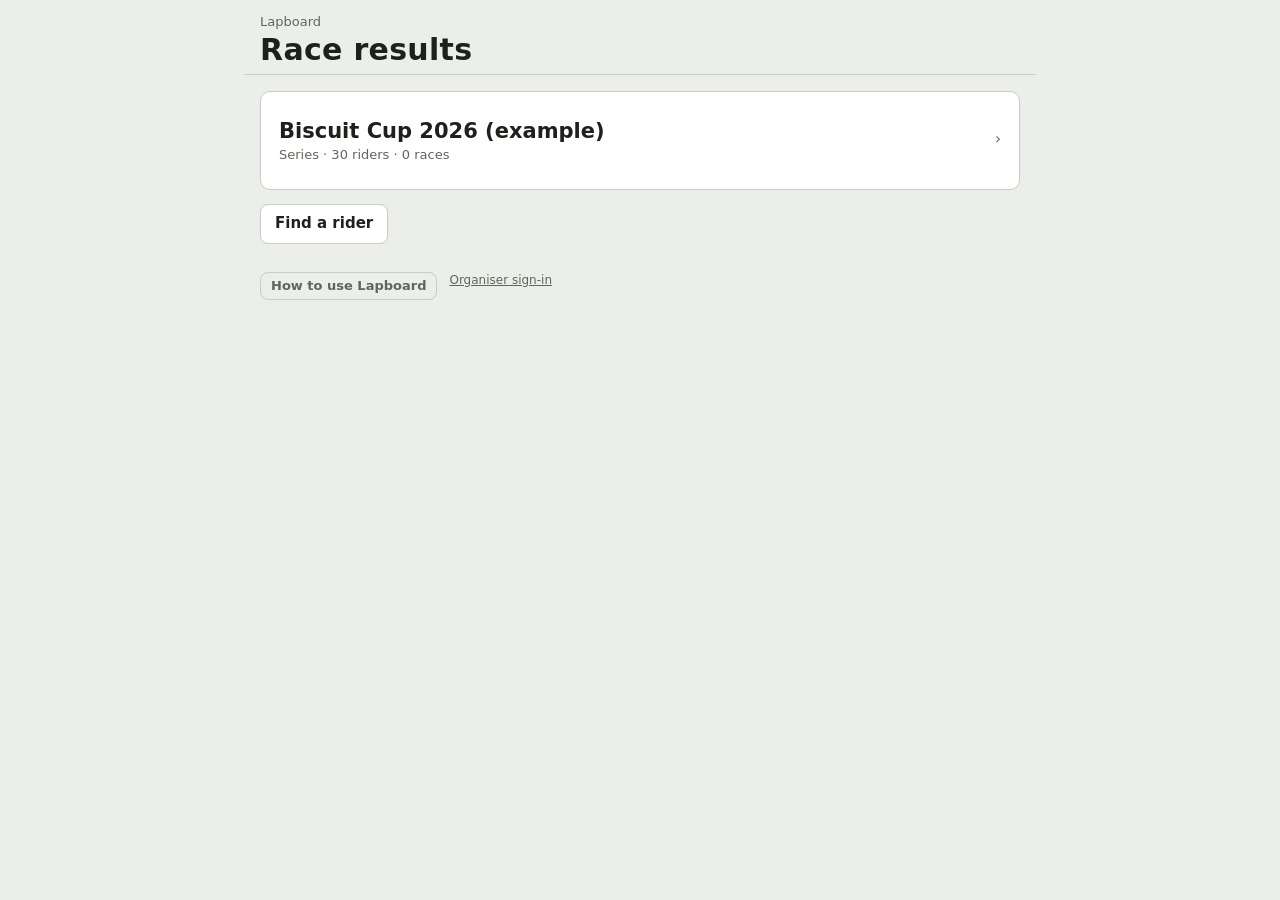
<file: test/mock.html>
<!doctype html><html lang="en"><head><meta charset="utf-8"><meta name="viewport" content="width=device-width,initial-scale=1">
<title>Lapboard (test)</title><link rel="stylesheet" href="../style.css"></head><body>
<div class="wrap" id="app"></div><div class="toast" id="toast" hidden></div>
<script src="seed.js"></script><script src="mock-backend.js"></script><script type="module" src="../app.js"></script></body></html>
</file>
<file: style.css>
/* Layout: one phone-first column; a sticky header per screen; race number plates as the main control */
:root{
  --bg:#eceeea; --surface:#ffffff; --sunk:#e1e4de; --line:#c9cdc4;
  --fg:#1d211c; --muted:#5f665b;
  --accent:#e2530f; --accent-fg:#ffffff;
  --mud:#6b5a43; --ok:#2f7d3b; --warn:#b26a00; --bad:#b3261e;
  --plate:#ffffff; --plate-fg:#111311; --plate-line:#1d211c;
  --due:#ffd8c2; --over:#ffe6a8;
  --display:"Barlow Condensed","Arial Narrow",system-ui,sans-serif;
  --body:"Barlow",system-ui,-apple-system,"Segoe UI",sans-serif;
}
@media (prefers-color-scheme:dark){:root:not([data-theme="light"]){
  --bg:#141613; --surface:#1d201b; --sunk:#262a24; --line:#3a3f36;
  --fg:#eef0ea; --muted:#a3aa9d; --accent:#ff7a3d; --accent-fg:#1a0b03;
  --mud:#c9b28f; --ok:#6cc47a; --warn:#f0ad3c; --bad:#ff8a80;
  --plate:#f4f5f1; --plate-fg:#111311; --plate-line:#f4f5f1;
  --due:#5a2f17; --over:#4f3d0f; color-scheme:dark}}
:root[data-theme="dark"]{
  --bg:#141613; --surface:#1d201b; --sunk:#262a24; --line:#3a3f36;
  --fg:#eef0ea; --muted:#a3aa9d; --accent:#ff7a3d; --accent-fg:#1a0b03;
  --mud:#c9b28f; --ok:#6cc47a; --warn:#f0ad3c; --bad:#ff8a80;
  --plate:#f4f5f1; --plate-fg:#111311; --plate-line:#f4f5f1;
  --due:#5a2f17; --over:#4f3d0f; color-scheme:dark}
*{box-sizing:border-box}
html,body{background:var(--bg);color:var(--fg)}
body{font-family:var(--body);font-size:15px;line-height:1.45;padding-inline:16px;padding-block:0 48px}
.wrap{max-width:760px;margin:0 auto}
h1,h2,h3{font-family:var(--display);font-weight:700;letter-spacing:.01em;text-wrap:balance;margin:0}
h1{font-size:30px;line-height:1.05}
h2{font-size:22px}
h3{font-size:17px;text-transform:uppercase;letter-spacing:.06em;color:var(--muted);font-weight:600}
.num,.t{font-variant-numeric:tabular-nums}
button,input,select{font:inherit;color:inherit}
button{cursor:pointer}
:focus-visible{outline:3px solid var(--accent);outline-offset:2px}
.top{position:sticky;top:env(safe-area-inset-top,0px);z-index:5;background:var(--bg);padding-block:12px 8px;margin-inline:-16px;padding-inline:16px;border-bottom:1px solid var(--line)}
.crumbs{display:flex;gap:6px;align-items:center;font-size:13px;color:var(--muted);flex-wrap:wrap;min-height:20px}
.crumbs button{background:none;border:0;padding:0;color:var(--accent);font-weight:600}
.titlerow{display:flex;justify-content:space-between;align-items:flex-end;gap:12px;flex-wrap:wrap;margin-top:2px}
.tabs{display:flex;gap:4px;margin-top:10px;overflow-x:auto}
.tabs button{border:0;background:none;padding:6px 10px;border-radius:6px;font-family:var(--display);font-size:17px;font-weight:600;color:var(--muted);white-space:nowrap}
.tabs button[aria-current="true"]{background:var(--fg);color:var(--bg)}
.stack{display:flex;flex-direction:column;gap:14px;margin-top:16px}
.card{background:var(--surface);border:1px solid var(--line);border-radius:10px;padding:14px}
.row{display:flex;gap:10px;align-items:center;flex-wrap:wrap}
.spread{display:flex;justify-content:space-between;align-items:center;gap:10px;flex-wrap:wrap}
.muted{color:var(--muted)}
.small{font-size:13px}
.btn{border:1px solid var(--line);background:var(--surface);border-radius:8px;padding:8px 14px;font-weight:600}
.btn.primary{background:var(--accent);border-color:var(--accent);color:var(--accent-fg)}
.btn.dark{background:var(--fg);border-color:var(--fg);color:var(--bg)}
.btn.ghost{background:none}
.btn.danger{color:var(--bad);border-color:var(--bad);background:none}
.btn.arm{background:var(--bad);border-color:var(--bad);color:#fff}
.btn:disabled{opacity:.45;cursor:default}
.btn.sm{padding:4px 10px;font-size:13px}
input[type=text],input[type=number],input[type=date],select{border:1px solid var(--line);background:var(--surface);border-radius:8px;padding:8px 10px;min-width:0}
label.f{display:flex;flex-direction:column;gap:4px;font-size:13px;color:var(--muted);flex:1 1 140px;min-width:0}
label.f input,label.f select{color:var(--fg);font-size:15px}
.list{display:flex;flex-direction:column}
.item{display:flex;align-items:center;gap:12px;padding:10px 4px;border-bottom:1px solid var(--line);min-width:0}
.item:last-child{border-bottom:0}
.item .grow{flex:1;min-width:0}
.item button.link{background:none;border:0;text-align:left;padding:0;width:100%}
.pill{display:inline-block;font-size:12px;font-weight:600;padding:1px 8px;border-radius:99px;background:var(--sunk);color:var(--muted);white-space:nowrap}
.pill.live{background:var(--accent);color:var(--accent-fg)}
.pill.ok{background:var(--ok);color:#fff}
.pill.warn{background:var(--over);color:var(--fg)}
.pill.bad{background:var(--bad);color:#fff}
.plate-sm{display:inline-flex;align-items:center;justify-content:center;min-width:38px;height:28px;padding:0 6px;border:2px solid var(--plate-line);background:var(--plate);color:var(--plate-fg);border-radius:5px;font-family:var(--display);font-weight:800;font-size:18px;font-variant-numeric:tabular-nums}
.empty{padding:22px 8px;text-align:center;color:var(--muted)}
.tag{font-size:11px;font-weight:700;letter-spacing:.06em;text-transform:uppercase;color:var(--muted)}
.ex{font-size:12px;color:var(--warn);font-weight:600}

/* timing */
.clockbar{display:grid;grid-template-columns:1fr auto;gap:8px;align-items:end;margin-top:12px}
.clock{font-family:var(--display);font-size:52px;font-weight:800;line-height:.9;font-variant-numeric:tabular-nums;letter-spacing:.01em}
.clock small{font-size:18px;color:var(--muted);font-weight:600;margin-left:6px}
.banner{border-radius:10px;padding:10px 12px;background:var(--surface);border:1px solid var(--line);display:flex;gap:10px;align-items:center;justify-content:space-between;flex-wrap:wrap}
.banner p{margin:0;min-width:0;flex:1 1 220px}
.banner.hot{background:var(--accent);border-color:var(--accent);color:var(--accent-fg)}
.banner.hot .btn{background:var(--accent-fg);color:var(--accent);border-color:var(--accent-fg)}
.banner.fin{border-color:var(--ok)}
.strip{display:flex;gap:8px;overflow-x:auto;padding-bottom:4px;min-height:74px;align-items:stretch}
.strip .plate{flex:0 0 76px;min-height:66px}
.strip-empty{color:var(--muted);font-size:13px;align-self:center}
.grid{display:grid;grid-template-columns:repeat(auto-fill,minmax(76px,1fr));gap:8px}
.plate{position:relative;border:3px solid var(--plate-line);background:var(--plate);color:var(--plate-fg);border-radius:9px;min-height:72px;padding:4px 2px 16px;font-family:var(--display);font-weight:800;font-size:34px;line-height:1;font-variant-numeric:tabular-nums;touch-action:manipulation;user-select:none;-webkit-user-select:none;transition:transform .08s}
.plate .lp{position:absolute;left:0;right:0;bottom:3px;font-family:var(--body);font-size:11px;font-weight:600;color:#5f665b}
.plate .cat{position:absolute;top:3px;left:6px;font-family:var(--body);font-size:10px;font-weight:700;color:#5f665b}
.plate.due{background:var(--due);}
.plate.due .lp,.plate.due .cat{color:#3b1a08}
.plate.over{border-color:var(--warn);border-style:dashed}
.plate.fin{background:var(--sunk);color:var(--muted);border-color:var(--line)}
.plate.fin .lp{color:var(--ok)}
.plate.dnf{opacity:.4}
.plate.flash{transform:scale(.92);background:var(--accent)!important;color:var(--accent-fg)!important}
:root:not([data-theme="light"]) .plate.due{color:var(--plate-fg)}
.plate:disabled{cursor:default}
.dnfmode .plate:not(:disabled){border-color:var(--bad)}
.recent{display:flex;gap:6px;flex-wrap:wrap;align-items:center}
.recent .tap{display:inline-flex;gap:6px;align-items:center;background:var(--surface);border:1px solid var(--line);border-radius:99px;padding:2px 4px 2px 10px;font-size:13px}
.recent .tap button{border:0;background:var(--sunk);border-radius:99px;padding:2px 8px;font-size:12px;font-weight:600}
.seg{display:inline-flex;border:1px solid var(--line);border-radius:8px;overflow:hidden}
.seg button{border:0;background:var(--surface);padding:5px 10px;font-size:13px;font-weight:600;color:var(--muted)}
.seg button[aria-pressed="true"]{background:var(--fg);color:var(--bg)}
.toast{position:fixed;left:50%;bottom:calc(16px + env(safe-area-inset-bottom,0px));transform:translateX(-50%);background:var(--fg);color:var(--bg);padding:8px 16px;border-radius:99px;font-weight:600;z-index:20;max-width:calc(100% - 32px);text-align:center}

/* results */
.tbl-wrap{overflow-x:auto;margin-inline:-14px;padding-inline:14px}
table{border-collapse:collapse;width:100%;font-size:14px}
th{font-size:11px;letter-spacing:.06em;text-transform:uppercase;color:var(--muted);text-align:left;font-weight:700;padding:6px 6px;border-bottom:2px solid var(--fg);white-space:nowrap}
td{padding:7px 6px;border-bottom:1px solid var(--line);vertical-align:top}
td.r,th.r{text-align:right;white-space:nowrap}
td.pos{font-family:var(--display);font-weight:800;font-size:20px;width:36px}
.laps{display:flex;flex-wrap:wrap;gap:3px;margin-top:4px}
.laps span{font-size:11px;background:var(--sunk);border-radius:4px;padding:0 5px;font-variant-numeric:tabular-nums}
.laps span .ln{font-weight:700;color:var(--muted,inherit);margin-right:4px;padding-right:4px;border-right:1px solid var(--line)}
.laps span.flag{background:var(--over);font-weight:700}
.laps span.short{background:var(--due);font-weight:700}
.flagrow{display:flex;gap:6px;flex-wrap:wrap;align-items:center;margin-top:6px;font-size:13px}
.note{font-size:13px;color:var(--muted);margin:0}
@media (prefers-reduced-motion:reduce){.plate{transition:none}}
body{padding-top:env(safe-area-inset-top,0px);margin:0}
.linkbox{display:flex;gap:8px;align-items:center;flex-wrap:wrap}
.linkbox code{flex:1 1 200px;min-width:0;overflow-wrap:anywhere;font-size:12px;background:var(--sunk);padding:6px 8px;border-radius:6px}
.signin{max-width:420px;margin:12vh auto 0;text-align:center}
.foot{margin-top:28px;font-size:12px;color:var(--muted);display:flex;gap:12px;flex-wrap:wrap}
.foot a{color:var(--muted)}
.chip{display:inline-block;font-size:11px;font-weight:700;letter-spacing:.06em;text-transform:uppercase;padding:2px 8px;border-radius:4px;background:var(--fg);color:var(--bg)}
.help{margin:10px 0 0;padding-left:22px;display:flex;flex-direction:column;gap:12px;max-width:65ch}
.help li::marker{font-family:var(--display);font-weight:800;color:var(--accent)}
.help b{font-weight:600}
.crumbs .navback{background:var(--fg);color:var(--bg);border-radius:99px;padding:2px 10px;font-weight:700}
.crumbs .sep{color:var(--line)}
.lapedit{margin-top:8px;padding:8px;border:1px solid var(--line);border-radius:8px;display:flex;flex-direction:column;gap:6px;background:var(--bg)}
.lapedit .note{margin:0}
.lerow{display:flex;flex-direction:row;flex-wrap:wrap;justify-content:space-between;align-items:center;gap:4px 10px;padding:6px 0;border-bottom:1px dashed var(--line)}
.lerow .lehead{display:flex;gap:8px;align-items:baseline;flex-wrap:wrap;font-size:14px}
.lerow .t{font-variant-numeric:tabular-nums}
.lerow.edited .lehead b::after{content:" ✎";font-weight:400}
.lerow.after{opacity:.7}
.editrow td{background:var(--bg)}
.lerow.flagged .lehead .t{background:var(--over);border-radius:4px;padding:0 4px;font-weight:700}
</file>
